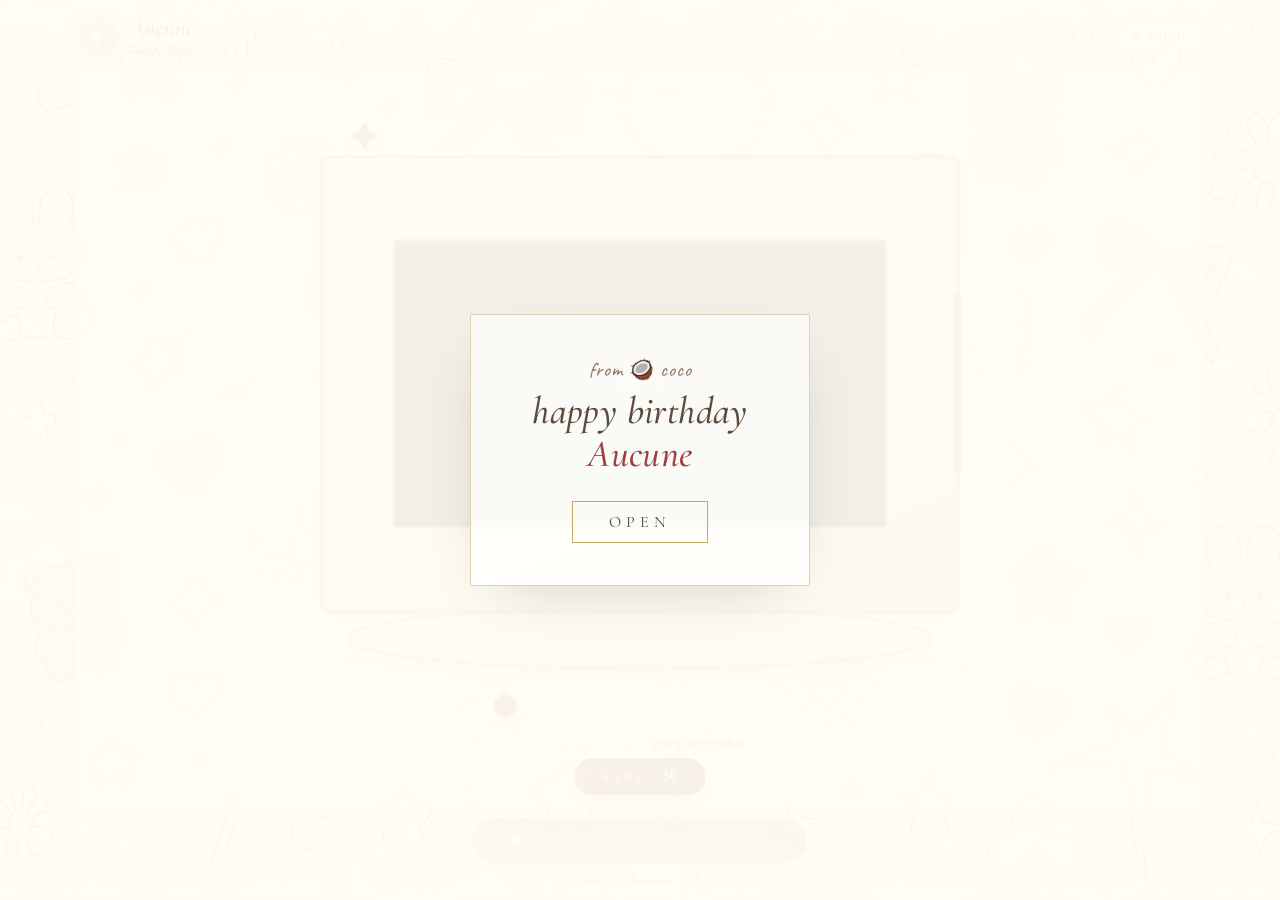
<file: index.html>
<!DOCTYPE html>
<html lang="zh-CN">
<head>
    <meta charset="UTF-8">
    <meta name="viewport" content="width=device-width, initial-scale=1.0, maximum-scale=1.0, user-scalable=no">
    <title>Happy Birthday · Aucune</title>
    <link rel="preconnect" href="https://fonts.googleapis.com">
    <link rel="preconnect" href="https://fonts.gstatic.com" crossorigin>
    <link href="https://fonts.googleapis.com/css2?family=Cormorant+Garamond:ital,wght@0,400;0,500;0,600;1,400&family=Caveat:wght@400;500;600&family=Quicksand:wght@300;400;500&family=Noto+Serif+SC:wght@300;400&display=swap" rel="stylesheet">
    <link rel="stylesheet" href="css/style.css?v=19">
</head>
<body>

    <!-- 极繁少女风背景 -->
    <div class="bg" aria-hidden="true"></div>

    <!-- 开场卡片 -->
    <div class="intro" id="intro">
        <div class="intro-card">
            <p class="intro-from">from 🥥 coco</p>
            <h1 class="intro-title">happy birthday<br><span>Aucune</span></h1>
            <button class="intro-btn" id="introBtn">open</button>
        </div>
    </div>

    <!-- 主舞台（单屏，不滚动） -->
    <main class="stage" id="stage">

        <!-- 顶栏 -->
        <header class="topbar">
            <div class="who">
                <div class="who-badge">
                    <span class="who-star">✦</span>
                </div>
                <div class="who-text">
                    <h1 class="who-name">Aucune</h1>
                    <p class="who-sub">happy birthday · 8.8</p>
                </div>
            </div>
            <button class="music" id="musicBtn" aria-label="music">
                <span class="music-dot"></span>
                <span class="music-label">music</span>
            </button>
        </header>

        <!-- 中间区：蛋糕制作台 + 信封（两界面切换） -->
        <section class="center">

            <!-- ===== 界面1：蛋糕制作台 ===== -->
            <div class="bakery" id="bakeryPanel">
                <!-- 蛋糕展示区（精致SVG立体蛋糕） -->
                <div class="cake-scene" id="cakeScene">
                    <svg class="cake-svg" viewBox="0 0 400 360" preserveAspectRatio="xMidYMax meet">
                        <defs>
                            <!-- 莫兰迪色系·明亮版：提亮明度，保持低饱和不荧光 -->
                            <radialGradient id="topG3" cx="50%" cy="50%" r="50%">
                                <stop offset="0%" stop-color="#FFF6F7"/><stop offset="100%" stop-color="#E8C2C9"/>
                            </radialGradient>
                            <radialGradient id="topG2" cx="50%" cy="50%" r="50%">
                                <stop offset="0%" stop-color="#FFF8F0"/><stop offset="100%" stop-color="#ECD0B8"/>
                            </radialGradient>
                            <radialGradient id="topG1" cx="50%" cy="50%" r="50%">
                                <stop offset="0%" stop-color="#FAF4FD"/><stop offset="100%" stop-color="#CCBEDB"/>
                            </radialGradient>
                            <linearGradient id="spongeG" x1="0" y1="0" x2="0" y2="1">
                                <stop offset="0%" stop-color="#F5DDBA"/><stop offset="100%" stop-color="#D9BD96"/>
                            </linearGradient>
                            <linearGradient id="sideG3" x1="0" y1="0" x2="0" y2="1">
                                <stop offset="0%" stop-color="#F7E5E9"/><stop offset="100%" stop-color="#CAA0AA"/>
                            </linearGradient>
                            <linearGradient id="sideG2" x1="0" y1="0" x2="0" y2="1">
                                <stop offset="0%" stop-color="#F8EAD8"/><stop offset="100%" stop-color="#CDA88C"/>
                            </linearGradient>
                            <linearGradient id="sideG1" x1="0" y1="0" x2="0" y2="1">
                                <stop offset="0%" stop-color="#E8DEF2"/><stop offset="100%" stop-color="#A894C0"/>
                            </linearGradient>
                            <linearGradient id="plateG" x1="0" y1="0" x2="0" y2="1">
                                <stop offset="0%" stop-color="#FFFFFF"/><stop offset="100%" stop-color="#E0D5C0"/>
                            </linearGradient>
                            <radialGradient id="shadowG" cx="50%" cy="50%" r="50%">
                                <stop offset="0%" stop-color="rgba(92,74,58,.22)"/><stop offset="100%" stop-color="transparent"/>
                            </radialGradient>
                        </defs>

                        <!-- 地面阴影 -->
                        <ellipse cx="200" cy="340" rx="175" ry="13" fill="url(#shadowG)"/>

                        <!-- 蛋糕盘 -->
                        <g class="g-plate">
                            <ellipse cx="200" cy="330" rx="172" ry="18" fill="url(#plateG)" stroke="#C9A961" stroke-width="1.5"/>
                            <ellipse cx="200" cy="324" rx="158" ry="12" fill="none" stroke="#E0D2B0" stroke-width="1"/>
                        </g>

                        <!-- === 第3层（底）侧高52：顶276底328 === -->
                        <g class="g-layer g-l3" data-layer="3">
                            <path class="l3-side sponge" d="M50,276 L50,328 Q200,346 350,328 L350,276" fill="url(#spongeG)"/>
                            <path class="l3-side cream3" d="M50,276 L50,328 Q200,346 350,328 L350,276" fill="url(#sideG3)" opacity="0"/>
                            <ellipse class="l3-top sponge-top" cx="200" cy="276" rx="150" ry="22" fill="url(#spongeG)"/>
                            <ellipse class="l3-top cream3-top" cx="200" cy="276" rx="150" ry="22" fill="url(#topG3)" opacity="0"/>
                            <!-- 侧面奶油抹痕：同色系淡高光（不再是扎眼的纯白） -->
                            <g class="deco-zone" data-layer="3"></g>
                        </g>

                        <!-- === 第2层（中）侧高46：顶230底276 === -->
                        <g class="g-layer g-l2" data-layer="2">
                            <path class="l2-side sponge" d="M85,230 L85,276 Q200,294 315,276 L315,230" fill="url(#spongeG)"/>
                            <path class="l2-side cream2" d="M85,230 L85,276 Q200,294 315,276 L315,230" fill="url(#sideG2)" opacity="0"/>
                            <ellipse class="l2-top sponge-top" cx="200" cy="230" rx="115" ry="18" fill="url(#spongeG)"/>
                            <ellipse class="l2-top cream2-top" cx="200" cy="230" rx="115" ry="18" fill="url(#topG2)" opacity="0"/>
                            <g class="deco-zone" data-layer="2"></g>
                        </g>

                        <!-- === 第1层（顶）侧高40：顶190底230 === -->
                        <g class="g-layer g-l1" data-layer="1">
                            <path class="l1-side sponge" d="M118,190 L118,230 Q200,248 282,230 L282,190" fill="url(#spongeG)"/>
                            <path class="l1-side cream1" d="M118,190 L118,230 Q200,248 282,230 L282,190" fill="url(#sideG1)" opacity="0"/>
                            <ellipse class="l1-top sponge-top" cx="200" cy="190" rx="82" ry="14" fill="url(#spongeG)"/>
                            <ellipse class="l1-top cream1-top" cx="200" cy="190" rx="82" ry="14" fill="url(#topG1)" opacity="0"/>
                            <g class="deco-zone" data-layer="1"></g>
                        </g>

                        <!-- 漂浮装饰 -->
                        <text class="float-deco fd1" x="30" y="40" font-size="16" fill="#A04040">✦</text>
                        <text class="float-deco fd2" x="365" y="55" font-size="14" fill="#C9A961">♡</text>
                        <text class="float-deco fd3" x="370" y="180" font-size="12" fill="#A04040">✦</text>
                    </svg>

                    <!-- 蜡烛（步骤4后显示，HTML定位在蛋糕顶部） -->
                    <div class="candles hidden" id="candles"></div>

                    <!-- 烤箱覆盖层 -->
                    <div class="oven" id="oven">
                        <div class="oven-window">
                            <div class="oven-glow" id="ovenGlow"></div>
                            <div class="oven-text">empty</div>
                        </div>
                        <div class="oven-handle"></div>
                    </div>

                    <!-- 裱花袋（步骤2出现） -->
                    <div class="pipe-bag" id="pipeBag">
                        <div class="bag-body"></div>
                        <div class="bag-tip"></div>
                    </div>
                    <!-- 奶油碗（步骤1出现） -->
                    <div class="cream-bowl" id="creamBowl">
                        <div class="bowl"></div>
                        <div class="cream-pile"></div>
                    </div>

                    <div class="sparkle-wrap" id="sparkleWrap"></div>
                    <p class="cake-hint">step <span id="litNum">1</span>/5 · <span id="stepHint">bake</span></p>
                </div>

                <!-- 步骤进度条 -->
                <div class="steps" id="steps">
                    <div class="step active" data-step="0">
                        <span class="step-num">1</span><span class="step-label">bake</span>
                    </div>
                    <div class="step-line"></div>
                    <div class="step" data-step="1">
                        <span class="step-num">2</span><span class="step-label">cream</span>
                    </div>
                    <div class="step-line"></div>
                    <div class="step" data-step="2">
                        <span class="step-num">3</span><span class="step-label">pipe</span>
                    </div>
                    <div class="step-line"></div>
                    <div class="step" data-step="3">
                        <span class="step-num">4</span><span class="step-label">decorate</span>
                    </div>
                    <div class="step-line"></div>
                    <div class="step" data-step="4">
                        <span class="step-num">5</span><span class="step-label">sign</span>
                    </div>
                </div>

                <!-- 当前步骤操作区 -->
                <div class="tools" id="tools">
                    <div class="tool-panel active" data-step="0">
                        <p class="tool-tip">put sponge in oven · 把蛋糕胚放进烤箱</p>
                        <button class="tool-btn" id="bakeBtn">bake · 烤</button>
                    </div>
                    <div class="tool-panel" data-step="1">
                        <p class="tool-tip">whisk cream & frost · 打发奶油抹面</p>
                        <p class="tool-done" id="creamStatus">frosting · 抹奶油中…</p>
                    </div>
                    <div class="tool-panel" data-step="2">
                        <p class="tool-tip">piping shells · 贝壳裱花中…</p>
                        <p class="tool-done" id="pipeStatus">piping · 裱花中…</p>
                    </div>
                    <div class="tool-panel" data-step="3">
                        <p class="tool-tip">pick topping & tap cake · 选装饰点蛋糕</p>
                        <div class="topping-palette" id="toppingPalette">
                            <button class="topping active" data-t="strawberry" title="草莓">
                                <svg viewBox="0 0 20 20" width="20" height="20"><path d="M10 4 C7 4 5 7 5 11 C5 15 7 17 10 17 C13 17 15 15 15 11 C15 7 13 4 10 4 Z" fill="#E8788C"/><path d="M7 4 L8 2 L10 3 L12 2 L13 4 L10 5 Z" fill="#7CB342"/><circle cx="8" cy="9" r=".6" fill="#fff"/><circle cx="11" cy="10" r=".6" fill="#fff"/><circle cx="9" cy="12" r=".6" fill="#fff"/><circle cx="12" cy="13" r=".6" fill="#fff"/></svg>
                            </button>
                            <button class="topping" data-t="macaron" title="马卡龙">
                                <svg viewBox="0 0 20 20" width="20" height="20"><ellipse cx="10" cy="7" rx="6" ry="2.5" fill="#F7C8D2"/><ellipse cx="10" cy="13" rx="6" ry="2.5" fill="#F7C8D2"/><rect x="4" y="8.5" width="12" height="3" fill="#FBE0D0"/><ellipse cx="10" cy="7" rx="6" ry="2.5" fill="none" stroke="#E8B0BC" stroke-width=".5"/></svg>
                            </button>
                            <button class="topping" data-t="flower" title="小花">
                                <svg viewBox="0 0 20 20" width="20" height="20"><g fill="#F7C8D2"><circle cx="10" cy="6" r="3"/><circle cx="6" cy="10" r="3"/><circle cx="14" cy="10" r="3"/><circle cx="8" cy="14" r="3"/><circle cx="12" cy="14" r="3"/></g><circle cx="10" cy="10" r="2" fill="#FBE3A0"/></svg>
                            </button>
                            <button class="topping" data-t="star" title="糖珠星">
                                <svg viewBox="0 0 20 20" width="20" height="20"><path d="M10 3 L12 8 L17 8.5 L13 12 L14 17 L10 14.5 L6 17 L7 12 L3 8.5 L8 8 Z" fill="#FBE3A0" stroke="#E8C878" stroke-width=".5"/></svg>
                            </button>
                        </div>
                        <p class="tool-hint">toppings: <span id="decoCount">0</span>/5</p>
                    </div>
                    <div class="tool-panel" data-step="4">
                        <p class="tool-tip">sign your name · 签个名留在蛋糕上</p>
                        <div class="sign-pad">
                            <canvas id="signCanvas"></canvas>
                            <button class="sign-clear" id="signClear" title="清除">clear</button>
                        </div>
                        <button class="tool-btn" id="signDone">done · 完成</button>
                    </div>
                    <div class="tool-panel" data-step="5">
                        <p class="tool-done">cake done ♡ light the candles</p>
                    </div>
                </div>
            </div>

            <!-- ===== 界面2：信封（吹蜡烛后切换显示） ===== -->
            <div class="env-stage" id="envPanel" hidden>
                <p class="env-title">a little note for you ♡</p>
                <div class="env-sleeve" id="envelope">
                    <!-- 信封外壳（封套） -->
                    <div class="sleeve-back"></div>
                    <!-- 信纸（藏在封套里，抽拉出来） -->
                    <div class="letter" id="letter">
                        <div class="letter-head">
                            <span class="letter-stamp">8.8</span>
                            <p class="letter-eyebrow">pour toi · 给你</p>
                        </div>
                        <div class="letter-body">
                            <p class="letter-main">天天开心</p>
                            <div class="letter-divider"><span>✦</span></div>
                            <p class="letter-sign">— coco ♡</p>
                        </div>
                        <div class="letter-foot">
                            <span class="letter-wax">C</span>
                            <p class="letter-date">08 · 08</p>
                        </div>
                    </div>
                    <!-- 封套前盖（V型开口，遮住信纸下半部） -->
                    <div class="sleeve-front">
                        <div class="sleeve-v"></div>
                        <div class="sleeve-label">A ♡ C</div>
                    </div>
                    <!-- 拉片（提示可抽） -->
                    <div class="sleeve-pull" id="sleevePull">↑ pull</div>
                </div>
                <p class="env-hint">tap to pull out · 轻触抽出</p>
            </div>

        </section>

        <!-- 底部：吹蜡烛 / 重做 -->
        <footer class="bottom" id="bottomBar">
            <button class="blow" id="blowBtn" disabled>
                <span class="blow-ico">✦</span>
                <span>make a wish · 许愿吹蜡烛</span>
            </button>
            <p class="foot-sign">coco ♡ Aucune · 8.8</p>
        </footer>

    </main>

    <!-- 许愿屏 -->
    <div class="wish" id="wish">
        <div class="wish-card">
            <p class="wish-deco">✦</p>
            <h3>make a wish</h3>
            <p class="wish-tip">close your eyes…</p>
            <button class="wish-blow" id="wishBlow">blow · 呼～</button>
        </div>
    </div>

    <div id="confetti" aria-hidden="true"></div>
    <div class="toast" id="toast">天天开心 ♡</div>

    <!-- 作者署名 -->
    <div class="credit">made with ♡ by coco</div>

    <audio id="bgAudio" loop>
        <source src="audio/happy_birthday.mp3" type="audio/mpeg">
    </audio>

    <script src="js/main.js?v=20"></script>
</body>
</html>
</file>
<file: css/style.css>
/* ===== RESET ===== */
*{margin:0;padding:0;box-sizing:border-box;-webkit-tap-highlight-color:transparent}
:root{
  --ink:#5C4A3A;
  --ink-soft:#8A7560;
  --gold:#C9A961;
  --gold-deep:#A8894A;
  --gold-soft:#E0D2B0;
  --rose:#A04040;
  --rose-deep:#7E2E2E;
  --rose-soft:#D9A4AB;
  --cream:#FBF5E8;
  --cream-2:#F5ECD9;
  --pink-1:#FCE4EC;
  --pink-2:#F7C8D2;
  --pink-3:#E59AA8;
  --mint:#C8E0D2;
  --lilac:#D8C5E8;
  --peach:#FBE0D0;
  --lemon:#FBE3A0;
  --sponge:#E8C9A0;
  --sponge-2:#D9B486;
  --serif:'Cormorant Garamond',serif;
  --hand:'Caveat',cursive;
  --en:'Quicksand',sans-serif;
  --cn:'Noto Serif SC',serif;
}
html,body{
  width:100%;height:100%;overflow:hidden;
  font-family:var(--cn);color:var(--ink);font-weight:300;
  -webkit-font-smoothing:antialiased;
}

/* ===== 极繁少女风背景 ===== */
.bg{
  position:fixed;inset:0;z-index:0;
  background-image:url('../images/bg_fancy.jpg');
  background-size:cover;background-position:center;
}
body::after{
  content:'';position:fixed;inset:0;z-index:1;pointer-events:none;
  background:rgba(255,253,245,.22);
}

/* ===== INTRO ===== */
.intro{
  position:fixed;inset:0;z-index:100;
  background:rgba(255,253,245,.94);
  display:flex;align-items:center;justify-content:center;
  transition:opacity .7s,visibility .7s;
}
.intro.hide{opacity:0;visibility:hidden;pointer-events:none}
.intro-card{
  text-align:center;padding:42px 44px;
  border:1px solid var(--gold-soft);border-radius:2px;
  background:rgba(255,255,255,.7);
  max-width:340px;width:calc(100% - 48px);
  box-shadow:0 20px 60px -28px rgba(92,74,58,.3);
  animation:cardIn .9s cubic-bezier(.22,1,.36,1);
}
.intro-from{font-family:var(--hand);font-size:1.25rem;color:var(--ink-soft);margin-bottom:8px;letter-spacing:.04em}
.intro-title{
  font-family:var(--serif);font-weight:500;font-style:italic;
  font-size:2.4rem;color:var(--ink);line-height:1.1;
  letter-spacing:.01em;margin-bottom:26px;
}
.intro-title span{color:var(--rose);font-style:italic}
.intro-btn{
  font-family:var(--serif);font-size:1rem;letter-spacing:.3em;
  text-transform:uppercase;color:var(--ink);
  background:transparent;border:1px solid var(--gold);
  padding:10px 36px;cursor:pointer;transition:all .3s;
}
.intro-btn:hover{background:var(--gold);color:#fff;letter-spacing:.4em}
@keyframes cardIn{from{opacity:0;transform:translateY(14px)}to{opacity:1;transform:translateY(0)}}

/* ===== STAGE ===== */
.stage{
  position:relative;z-index:2;
  width:100%;height:100vh;height:100dvh;
  max-width:1180px;margin:0 auto;
  padding:14px 24px 10px;
  display:flex;flex-direction:column;gap:8px;
}

/* ===== TOPBAR ===== */
.topbar{display:flex;justify-content:space-between;align-items:center;flex-shrink:0}
.who{display:flex;align-items:center;gap:11px}
.who-badge{
  width:46px;height:46px;border-radius:50%;
  background:linear-gradient(135deg,var(--pink-2),var(--rose-soft));
  display:flex;align-items:center;justify-content:center;
  box-shadow:0 4px 14px -4px rgba(229,154,168,.5),inset 0 0 0 2px rgba(255,255,255,.6);
  position:relative;
}
.who-badge::before{
  content:'';position:absolute;inset:-4px;border-radius:50%;
  border:1px dashed var(--gold);opacity:.7;
  animation:spin 12s linear infinite;
}
@keyframes spin{to{transform:rotate(360deg)}}
.who-star{color:#fff;font-size:1.1rem;filter:drop-shadow(0 1px 2px rgba(0,0,0,.15))}
.who-text{line-height:1.1}
.who-name{font-family:var(--serif);font-style:italic;font-weight:600;font-size:1.4rem;color:var(--ink)}
.who-sub{font-family:var(--hand);font-size:.95rem;color:var(--ink-soft)}
.music{
  display:flex;align-items:center;gap:8px;
  padding:6px 14px;background:rgba(255,255,255,.7);
  border:1px solid var(--gold-soft);border-radius:999px;
  cursor:pointer;font-family:var(--en);font-size:.7rem;
  letter-spacing:.18em;color:var(--ink-soft);
  text-transform:uppercase;transition:all .25s;
}
.music:hover{border-color:var(--gold);color:var(--ink)}
.music-dot{width:7px;height:7px;border-radius:50%;background:var(--gold-soft);transition:all .3s}
.music.on .music-dot{background:var(--rose);box-shadow:0 0 0 3px rgba(160,64,64,.18)}
.music.on{color:var(--ink)}

/* ===== CENTER ===== */
.center{
  flex:1;min-height:0;
  display:flex;align-items:stretch;justify-content:center;
  gap:22px;
}

/* ========== BAKERY (制作台) ========== */
.bakery{
  flex:1 1 60%;min-width:0;min-height:0;overflow:hidden;
  display:flex;flex-direction:column;
  background:rgba(255,253,245,.55);
  border:1px solid var(--gold-soft);border-radius:6px;
  padding:10px 14px 12px;
  box-shadow:0 8px 26px -16px rgba(92,74,58,.25);
  backdrop-filter:blur(2px);
}

/* 蛋糕展示区 */
.cake-scene{
  position:relative;flex:1;min-height:0;
  display:flex;align-items:center;justify-content:center;
  overflow:hidden;
}
.cake-svg{
  height:100%;width:auto;max-width:100%;
  display:block;
  filter:drop-shadow(0 8px 14px rgba(92,74,58,.18));
}
/* SVG蛋糕层显隐（胚先隐藏） */
.g-layer{opacity:0;transition:opacity .5s;transform-origin:50% 100%;transform:scaleY(0)}
.g-layer.shown{opacity:1;transform:scaleY(1)}
/* 奶油化：胚隐藏，奶油显示（丝滑渐入） */
.g-layer.creamed .sponge{opacity:0;transition:opacity 1s ease-out}
.g-layer.creamed .sponge-top{opacity:0;transition:opacity 1s ease-out}
.g-layer .cream3,.g-layer .cream2,.g-layer .cream1{transition:opacity 1.3s cubic-bezier(.22,.61,.36,1)}
.g-layer.creamed .cream3,.g-layer.creamed .cream2,.g-layer.creamed .cream1{opacity:1}
.g-layer.creamed .cream3-top,.g-layer.creamed .cream2-top,.g-layer.creamed .cream1-top{opacity:1;transition:opacity 1.3s cubic-bezier(.22,.61,.36,1) .25s}
/* 顶面奶油高光（增加立体感） */
.g-layer .cream3-top,.g-layer .cream2-top,.g-layer .cream1-top{filter:drop-shadow(0 1px 0 rgba(255,255,255,.6))}
/* 奶油流动光带（抹刀划过感） */
.g-layer .cream3,.g-layer .cream2,.g-layer .cream1{position:relative}
.g-layer.creamed .cream3,.g-layer.creamed .cream2,.g-layer.creamed .cream1{animation:creamGlow 1.6s ease-out}
@keyframes creamGlow{0%{filter:brightness(1.4)}40%{filter:brightness(1.15)}100%{filter:brightness(1)}}

/* 烤箱 */
.oven{
  position:absolute;top:50%;left:50%;transform:translate(-50%,-50%);
  width:58%;aspect-ratio:1.4/1;
  background:linear-gradient(160deg,#EFE6D3,#DCCFB4);
  border:2px solid var(--gold-deep);border-radius:8px;
  z-index:6;
  box-shadow:0 6px 18px -6px rgba(92,74,58,.4),inset 0 0 0 4px rgba(201,169,97,.15);
  transition:opacity .5s,transform .5s;
  display:flex;align-items:center;justify-content:center;
}
.oven.hide{opacity:0;transform:translate(-50%,-50%) scale(.6);pointer-events:none}
.oven-window{
  position:relative;width:78%;height:64%;
  background:linear-gradient(180deg,#3a2a20,#1a0f08);
  border:2px solid var(--gold-deep);border-radius:4px;
  overflow:hidden;display:flex;align-items:center;justify-content:center;
}
.oven-glow{
  position:absolute;inset:0;
  background:radial-gradient(circle at 50% 60%,rgba(255,140,40,.7),transparent 70%);
  opacity:0;transition:opacity .3s;
}
.oven.baking .oven-glow{opacity:1;animation:ovenFlick 1.2s ease-in-out infinite alternate}
@keyframes ovenFlick{from{opacity:.7}to{opacity:1}}
.oven-text{
  font-family:var(--en);font-size:.7rem;color:rgba(245,231,192,.5);
  letter-spacing:.2em;text-transform:uppercase;z-index:1;
}
.oven.baking .oven-text{color:rgba(255,200,100,.9)}
.oven-handle{
  position:absolute;right:-4px;top:50%;transform:translateY(-50%);
  width:8px;height:40%;background:var(--gold-deep);border-radius:2px;
}

/* 奶油碗（步骤1） */
.cream-bowl{
  position:absolute;right:4%;bottom:14%;z-index:5;
  display:flex;flex-direction:column;align-items:center;
  opacity:0;transform:translateY(8px);transition:all .4s;pointer-events:none;
}
.cream-bowl.show{opacity:1;transform:translateY(0)}
.bowl{
  width:46px;height:24px;
  background:linear-gradient(180deg,#fff,#E5D9BE);
  border:1.5px solid var(--gold);border-radius:0 0 50% 50%/0 0 100% 100%;
  box-shadow:0 3px 8px -3px rgba(92,74,58,.3);
}
.cream-pile{
  width:34px;height:22px;margin-bottom:-2px;
  background:radial-gradient(circle at 50% 70%,#fff,#F5ECD9);
  border-radius:50% 50% 40% 40%;
  box-shadow:inset 0 -3px 0 rgba(201,169,97,.15);
}

/* 裱花袋（步骤2） */
.pipe-bag{
  position:absolute;right:6%;top:30%;z-index:5;
  display:flex;flex-direction:column;align-items:center;
  opacity:0;transform:translateY(8px);transition:all .4s;pointer-events:none;
}
.pipe-bag.show{opacity:1;transform:translateY(0)}
.bag-body{
  width:26px;height:38px;
  background:linear-gradient(135deg,#fff,#E5D9BE);
  border:1.5px solid var(--gold-deep);
  border-radius:50% 50% 30% 30%/60% 60% 40% 40%;
  clip-path:polygon(20% 0,80% 0,100% 70%,50% 100%,0 70%);
}
.bag-tip{
  width:6px;height:10px;
  background:var(--gold-deep);
  clip-path:polygon(40% 0,60% 0,100% 100%,0 100%);
  margin-top:-2px;
}

/* SVG裱花点（保留兼容） */
.pipe-dot{transform-origin:50% 100%;animation:pipePop .4s cubic-bezier(.34,1.56,.64,1)}
@keyframes pipePop{from{transform:scale(0)}to{transform:scale(1)}}
/* SVG装饰物 */
.deco-item{transform-origin:50% 100%;animation:pipePop .4s cubic-bezier(.34,1.56,.64,1)}

/* 精致贝壳裱花（shell border）入场动画：奶油从袋中挤出弹出 */
.shell{
  transform-box:fill-box;
  transform-origin:50% 100%;
  animation:shellPop .55s cubic-bezier(.34,1.56,.64,1) both;
}
@keyframes shellPop{
  0%{opacity:0;transform:scale(.2) translateY(-6px)}
  55%{opacity:1;transform:scale(1.18) translateY(0)}
  80%{transform:scale(.96) translateY(-1px)}
  100%{opacity:1;transform:scale(1) translateY(0)}
}
/* 贝壳轻微呼吸（挤完后的奶油光泽感） */
.shell{transition:filter .3s}
.shell:hover{filter:brightness(1.06)}

/* 裱花袋挤压动画（piping 状态） */
.pipe-bag.piping{
  animation:bagSqueeze .45s ease-in-out infinite;
}
@keyframes bagSqueeze{
  0%,100%{transform:translateY(0) scaleX(1) scaleY(1)}
  50%{transform:translateY(2px) scaleX(.88) scaleY(1.08)}
}
.pipe-bag.piping .bag-body{
  animation:bagBodySqueeze .45s ease-in-out infinite;
}
@keyframes bagBodySqueeze{
  0%,100%{filter:brightness(1)}
  50%{filter:brightness(1.12)}
}
.pipe-bag.piping .bag-tip{
  animation:bagTipDrip .45s ease-in-out infinite;
}
@keyframes bagTipDrip{
  0%,100%{transform:scaleY(1)}
  50%{transform:scaleY(1.15)}
}

/* 漂浮装饰 */
.float-deco{animation:floatY 4s ease-in-out infinite}
.fd1{animation-delay:0s}
.fd2{animation-delay:1.3s}
.fd3{animation-delay:.7s}
@keyframes floatY{0%,100%{transform:translateY(0) rotate(0)}50%{transform:translateY(-10px) rotate(8deg)}}
.sparkle-wrap{position:absolute;inset:0;pointer-events:none;z-index:11;overflow:visible}
.cake-hint{
  position:absolute;left:50%;top:4px;transform:translateX(-50%);
  font-family:var(--en);font-size:.6rem;letter-spacing:.12em;
  color:var(--ink-soft);opacity:.7;white-space:nowrap;
  pointer-events:none;
}

/* 步骤进度条 */
.steps{
  display:flex;align-items:center;justify-content:center;
  gap:6px;flex-shrink:0;margin:6px 0 4px;
}
.step{
  display:flex;flex-direction:column;align-items:center;gap:2px;
  opacity:.4;transition:opacity .3s;
}
.step.active{opacity:1}
.step.done{opacity:.8}
.step-num{
  width:22px;height:22px;border-radius:50%;
  border:1px solid var(--gold);background:rgba(255,255,255,.7);
  display:flex;align-items:center;justify-content:center;
  font-family:var(--serif);font-size:.78rem;color:var(--ink-soft);
  transition:all .3s;
}
.step.active .step-num{background:var(--rose);color:#fff;border-color:var(--rose-deep);box-shadow:0 0 0 3px rgba(160,64,64,.18)}
.step.done .step-num{background:var(--gold);color:#fff;border-color:var(--gold-deep)}
.step-label{font-family:var(--en);font-size:.6rem;letter-spacing:.1em;color:var(--ink-soft);text-transform:lowercase}
.step.active .step-label{color:var(--ink)}
.step-line{width:24px;height:1px;background:var(--gold-soft)}
.step-line.done{background:var(--gold)}

/* 工具操作区 */
.tools{
  flex-shrink:0;min-height:62px;
  display:flex;align-items:center;justify-content:center;
}
.tool-panel{
  display:none;flex-direction:column;align-items:center;gap:6px;width:100%;
}
.tool-panel.active{display:flex;animation:fadeIn .3s}
@keyframes fadeIn{from{opacity:0;transform:translateY(4px)}to{opacity:1;transform:translateY(0)}}
.tool-tip{font-family:var(--en);font-size:.66rem;letter-spacing:.08em;color:var(--ink-soft);text-align:center}
.tool-btn{
  font-family:var(--serif);font-size:.88rem;letter-spacing:.18em;
  text-transform:uppercase;color:#fff;
  background:linear-gradient(135deg,var(--rose),var(--rose-deep));
  border:1px solid var(--rose-deep);
  padding:8px 26px;border-radius:999px;cursor:pointer;
  box-shadow:0 6px 18px -8px rgba(126,46,46,.55);
  transition:all .25s;
}
.tool-btn:hover{transform:translateY(-2px);letter-spacing:.22em}
.tool-btn:disabled{opacity:.5;cursor:not-allowed;transform:none}
.tool-hint{font-family:var(--en);font-size:.62rem;color:var(--ink-soft);letter-spacing:.06em}
.tool-done{font-family:var(--hand);font-size:1.1rem;color:var(--rose-deep);letter-spacing:.04em}

/* 签名区 */
.sign-pad{
  position:relative;
  width:280px;height:90px;
  background:#FFFBF0;
  border:1px solid var(--gold-soft);
  border-radius:4px;
  box-shadow:inset 0 1px 4px rgba(92,74,58,.08);
  overflow:hidden;
}
.sign-pad::after{
  content:'';position:absolute;left:12px;right:12px;bottom:14px;
  height:1px;background:repeating-linear-gradient(90deg,rgba(201,169,97,.35) 0 6px,transparent 6px 12px);
  pointer-events:none;
}
#signCanvas{
  display:block;width:280px;height:90px;
  cursor:crosshair;touch-action:none;
}
.sign-clear{
  position:absolute;right:6px;top:6px;
  font-family:var(--en);font-size:.6rem;letter-spacing:.08em;
  color:var(--ink-soft);background:rgba(255,255,255,.8);
  border:1px solid var(--gold-soft);border-radius:999px;
  padding:3px 10px;cursor:pointer;text-transform:uppercase;
  transition:all .2s;
}
.sign-clear:hover{color:var(--rose);border-color:var(--rose)}
#signDone{margin-top:2px}

/* 裱花调色板 */
.pipe-palette,.topping-palette{display:flex;gap:8px;align-items:center}
.pipe-color{
  width:24px;height:24px;border-radius:50%;cursor:pointer;
  border:2px solid rgba(255,255,255,.8);
  box-shadow:0 2px 5px rgba(0,0,0,.15);transition:all .2s;
}
.pipe-color.active{transform:scale(1.2);border-color:var(--rose);box-shadow:0 0 0 2px rgba(160,64,64,.3),0 2px 5px rgba(0,0,0,.15)}
.topping{
  width:30px;height:30px;border-radius:50%;cursor:pointer;
  border:1px solid var(--gold-soft);background:rgba(255,255,255,.7);
  display:flex;align-items:center;justify-content:center;font-size:.9rem;
  transition:all .2s;
}
.topping.active{transform:scale(1.15);border-color:var(--rose);box-shadow:0 0 0 2px rgba(160,64,64,.3)}

/* 蛋糕可点击状态 */
.cake-scene.clickable{cursor:pointer}
.cake-scene.clickable .cake-svg{filter:drop-shadow(0 8px 14px rgba(92,74,58,.18)) brightness(1.02)}
.cake-scene.clickable .g-layer.shown{cursor:pointer}

/* ========== CANDLES ========== */
/* 蜡烛容器：JS设置 left/top 定位到蛋糕顶层；transform 使容器底部对齐 top（蜡烛立于蛋糕顶上） */
.candles{
  position:absolute;
  transform:translate(-50%,-100%);
  display:flex;align-items:flex-end;justify-content:center;
  gap:6px;z-index:10;pointer-events:none;
  /* left/top 由 syncCandlesPos() 设置 */
}
.candles.hidden{display:none}
.candles.appear{animation:candlesRise .8s cubic-bezier(.34,1.56,.64,1)}
@keyframes candlesRise{
  from{opacity:0;transform:translate(-50%,-100%) translateY(20px) scale(.6)}
  to{opacity:1;transform:translate(-50%,-100%) translateY(0) scale(1)}
}
.candle{
  position:relative;cursor:pointer;
  display:flex;flex-direction:column;align-items:center;
  width:6px;flex-shrink:0;transition:transform .15s ease;pointer-events:auto;
}
.candle:hover{transform:translateY(-2px) scale(1.05)}
.candle:active{transform:translateY(0) scale(.98)}
.stick{
  position:relative;width:100%;height:20px;
  border-radius:1.5px 1.5px 1px 1px;
  background:repeating-linear-gradient(45deg,var(--pink-1) 0 2px,var(--pink-2) 2px 4px);
  box-shadow:inset -1.5px 0 0 rgba(0,0,0,.08),inset 1.5px 0 0 rgba(255,255,255,.35),inset 0 -2px 0 rgba(0,0,0,.07),0 1px 2px rgba(0,0,0,.12);
  overflow:visible;
}
.stick.c2{background:repeating-linear-gradient(45deg,#FFE8CC 0 2px,var(--peach) 2px 4px)}
.stick.c3{background:repeating-linear-gradient(45deg,#E8DCF0 0 2px,var(--lilac) 2px 4px)}
.stick.c4{background:repeating-linear-gradient(45deg,#D4EADC 0 2px,var(--mint) 2px 4px)}
.stick.c5{background:repeating-linear-gradient(45deg,#FFF2CC 0 2px,var(--lemon) 2px 4px)}
.stick.c6{background:repeating-linear-gradient(45deg,#FCE4EC 0 2px,#F8BBD0 2px 4px)}
.stick.c7{background:repeating-linear-gradient(45deg,#E1BEE7 0 2px,#CE93D8 2px 4px)}
.stripe{position:absolute;left:0;right:0;height:1px;background:rgba(255,255,255,.55);transform:skewY(-8deg)}
.stripe.s1{top:18%}.stripe.s2{top:38%}.stripe.s3{top:58%}.stripe.s4{top:78%}
.drip{position:absolute;top:0;width:30%;height:0;background:inherit;filter:brightness(1.05);border-radius:0 0 50% 50%;transition:height .6s ease}
.candle.on .drip{height:18%}
.drip.d1{left:14%}
.drip.d2{right:10%;transition-delay:.2s}
.candle.on .drip.d2{height:12%}
.wick{
  position:absolute;top:-4px;left:50%;transform:translateX(-50%);
  width:1px;height:4px;
  background:linear-gradient(180deg,#3a2a20 20%,#6B5A4A 100%);
  border-radius:1px;z-index:2;
}
.candle.on .wick{top:-5px;background:linear-gradient(180deg,#1a0f08,#3a2a20)}
.flame-wrap{
  position:absolute;top:-16px;left:50%;transform:translateX(-50%) scale(.2);
  width:9px;height:13px;opacity:0;
  transition:opacity .25s,transform .35s cubic-bezier(.34,1.56,.64,1);
  pointer-events:none;transform-origin:50% 100%;
}
.candle.on .flame-wrap{opacity:1;transform:translateX(-50%) scale(1);animation:flameFloat 2.4s ease-in-out infinite alternate}
@keyframes flameFloat{
  0%{transform:translateX(-50%) scale(1) rotate(-3deg)}
  50%{transform:translateX(-50%) scale(1.04,.96) rotate(2deg)}
  100%{transform:translateX(-50%) scale(.97,1.04) rotate(-2deg)}
}
.flame-glow{
  position:absolute;top:-3px;left:-5px;right:-5px;bottom:-4px;
  background:radial-gradient(circle at 50% 65%,rgba(255,200,100,.55) 0%,rgba(255,150,60,.28) 40%,transparent 75%);
  border-radius:50%;filter:blur(2px);animation:glowPulse 1.2s ease-in-out infinite alternate;
}
@keyframes glowPulse{from{opacity:.7;transform:scale(.95)}to{opacity:1;transform:scale(1.1)}}
.flame-outer{
  position:absolute;inset:0;
  background:radial-gradient(ellipse at 50% 75%,#FF8A3D 0%,#FF6B2A 45%,#E84A1F 75%,transparent 100%);
  border-radius:50% 50% 50% 50% / 65% 65% 35% 35%;
  filter:blur(.4px);transform-origin:50% 100%;animation:flickA .25s ease-in-out infinite alternate;
}
.flame-mid{
  position:absolute;inset:12% 18% 8% 18%;
  background:radial-gradient(ellipse at 50% 75%,#FFE08A 0%,#FFB84D 50%,#FF8A3D 90%);
  border-radius:50% 50% 50% 50% / 65% 65% 35% 35%;
  transform-origin:50% 100%;animation:flickB .2s ease-in-out infinite alternate;
}
.flame-inner{
  position:absolute;inset:32% 32% 22% 32%;
  background:radial-gradient(ellipse at 50% 70%,#FFFFFF 0%,#FFF9DC 40%,#FFE08A 85%);
  border-radius:50% 50% 50% 50% / 60% 60% 40% 40%;
  animation:flickC .18s ease-in-out infinite alternate;
}
@keyframes flickA{from{transform:scaleY(1) scaleX(1) rotate(-2deg)}to{transform:scaleY(1.08) scaleX(.95) rotate(2deg)}}
@keyframes flickB{from{transform:scaleY(.95) scaleX(1.06) rotate(1deg)}to{transform:scaleY(1.05) scaleX(.96) rotate(-1.5deg)}}
@keyframes flickC{from{transform:scale(1) translateY(0)}to{transform:scale(1.08) translateY(-2px)}}
.smoke{
  position:absolute;top:-15px;left:50%;transform:translateX(-50%);
  width:7px;height:7px;border-radius:50%;
  background:radial-gradient(circle,rgba(180,180,190,.6) 0%,transparent 70%);
  opacity:0;pointer-events:none;
}
.candle.blown .smoke{animation:smokeRise 1.4s ease-out forwards}
@keyframes smokeRise{
  0%{opacity:.8;transform:translate(-50%,0) scale(.4)}
  50%{opacity:.5;transform:translate(-40%,-16px) scale(1.2)}
  100%{opacity:0;transform:translate(-55%,-38px) scale(1.8)}
}

/* ========== 抽拉式信封 ========== */
.env-stage{
  display:flex;flex-direction:column;align-items:center;justify-content:center;
  flex:1 1 auto;gap:18px;min-height:0;overflow:hidden;
  padding:20px;
}
.env-stage[hidden]{display:none}
.env-title{
  font-family:var(--serif);font-style:italic;font-weight:500;
  font-size:1.4rem;color:var(--rose-deep);letter-spacing:.06em;
  text-align:center;opacity:0;transform:translateY(8px);
  transition:opacity .6s .2s,transform .6s .2s;
}
.env-stage.fade-in .env-title{opacity:1;transform:translateY(0)}
/* 面板淡出过渡 */
.bakery{transition:opacity .5s,transform .5s}
.bakery.fade-out{opacity:0;transform:scale(.96);pointer-events:none}
.bakery[hidden]{display:none !important}
.bottom{transition:opacity .5s,transform .5s}
.bottom.fade-out{opacity:0;transform:translateY(8px);pointer-events:none}
.bottom[hidden]{display:none !important}
.env-stage.fade-in{animation:envFadeIn .6s ease-out}
@keyframes envFadeIn{from{opacity:0;transform:scale(.94)}to{opacity:1;transform:scale(1)}}
.env-sleeve{
  position:relative;width:320px;height:226px;
  cursor:pointer;user-select:none;
  transition:transform .4s ease;
  overflow:hidden;
}
.env-sleeve.show-overflow{overflow:visible}
.env-sleeve:hover{transform:translateY(-3px)}
/* 封套背面 */
.sleeve-back{
  position:absolute;inset:0;
  background:linear-gradient(160deg,#FBF3E4,#EDDFC2);
  border:1.5px solid var(--gold-deep);border-radius:3px;
  box-shadow:0 10px 26px -10px rgba(92,74,58,.35);
  z-index:1;
}
/* 信纸（藏在封套内，初始下移隐藏） */
.letter{
  position:absolute;left:12px;right:12px;bottom:8px;top:8px;
  background:
    repeating-linear-gradient(0deg,transparent 0 24px,rgba(201,169,97,.1) 24px 25px),
    linear-gradient(180deg,#FFFCF4,#FBF5E8);
  border:1px solid var(--gold-soft);
  z-index:2;
  transform:translateY(78%);opacity:.6;
  transition:transform .9s cubic-bezier(.22,1,.36,1),opacity .5s;
  box-shadow:0 4px 14px -6px rgba(92,74,58,.3);
  display:flex;flex-direction:column;
  overflow:hidden;
  border-radius:2px;
}
.env-sleeve.open .letter{
  transform:translateY(-92%);
  opacity:1;
  box-shadow:0 18px 40px -12px rgba(92,74,58,.4);
}
.letter-head{
  display:flex;justify-content:space-between;align-items:center;
  padding:16px 18px 8px;
  border-bottom:1px dashed rgba(201,169,97,.35);
}
.letter-eyebrow{
  font-family:var(--serif);font-style:italic;font-size:.92rem;
  color:var(--ink-soft);letter-spacing:.06em;
}
.letter-stamp{
  font-family:var(--serif);font-weight:600;font-size:.8rem;
  color:#fff;background:var(--rose-deep);
  padding:4px 9px;border-radius:2px;
  transform:rotate(6deg);box-shadow:0 1px 3px rgba(0,0,0,.2);
}
.letter-body{
  flex:1;display:flex;flex-direction:column;align-items:center;justify-content:center;
  gap:10px;text-align:center;padding:0 18px;
}
.letter-main{
  font-family:var(--cn);font-weight:400;font-size:1.8rem;
  color:var(--rose-deep);letter-spacing:.22em;
  text-shadow:0 1px 0 rgba(255,255,255,.6);
}
.letter-divider{color:var(--gold);font-size:1.1rem}
.letter-sign{
  font-family:var(--hand);font-size:1.2rem;color:var(--ink-soft);
}
.letter-foot{
  display:flex;justify-content:space-between;align-items:center;
  padding:8px 18px 12px;
  border-top:1px dashed rgba(201,169,97,.35);
}
.letter-wax{
  width:30px;height:30px;border-radius:50%;
  background:radial-gradient(circle at 32% 28%,#C86060,var(--rose-deep) 70%);
  display:flex;align-items:center;justify-content:center;
  font-family:var(--serif);font-style:italic;font-size:.85rem;color:#F5E7C0;
  box-shadow:0 1px 3px rgba(0,0,0,.3),inset 0 0 0 1px rgba(255,255,255,.2);
}
.letter-date{
  font-family:var(--serif);font-style:italic;font-size:.82rem;
  color:var(--ink-soft);letter-spacing:.1em;
}
/* 封套前盖（带V型开口，遮住信纸下半部） */
.sleeve-front{
  position:absolute;left:0;right:0;bottom:0;height:62%;z-index:3;
  background:linear-gradient(160deg,#FBF3E4,#E5D9BE);
  border:1.5px solid var(--gold-deep);border-top:none;
  border-radius:0 0 3px 3px;
  overflow:hidden;
  box-shadow:0 -2px 8px -4px rgba(92,74,58,.2);
}
.sleeve-v{
  position:absolute;top:0;left:0;right:0;height:32px;
  background:linear-gradient(160deg,#F4ECD9,#DCCFB4);
  clip-path:polygon(0 0,100% 0,50% 100%);
}
/* 封套前盖在V口和印章区域内的边缘柔和过渡 */
.sleeve-front{padding-top:18px}
.sleeve-label{
  position:absolute;left:50%;bottom:14%;transform:translateX(-50%);
  font-family:var(--serif);font-style:italic;font-weight:600;
  font-size:.9rem;color:var(--gold-deep);letter-spacing:.12em;opacity:.6;
}
/* 拉片提示 */
.sleeve-pull{
  position:absolute;top:-18px;left:50%;transform:translateX(-50%);
  font-family:var(--en);font-size:.6rem;letter-spacing:.18em;
  color:var(--ink-soft);text-transform:uppercase;
  background:rgba(255,255,255,.8);border:1px solid var(--gold-soft);
  padding:2px 10px;border-radius:999px;
  animation:pullBounce 1.8s ease-in-out infinite;
  z-index:4;white-space:nowrap;
}
@keyframes pullBounce{0%,100%{transform:translateX(-50%) translateY(0);opacity:.7}50%{transform:translateX(-50%) translateY(-4px);opacity:1}}
.env-sleeve.open .sleeve-pull{opacity:0;transition:opacity .3s;animation:none}
.env-hint{font-family:var(--en);font-size:.66rem;letter-spacing:.16em;color:var(--ink-soft);text-transform:lowercase}

/* ===== BOTTOM ===== */
.bottom{display:flex;flex-direction:column;align-items:center;gap:6px;flex-shrink:0}
.blow{
  font-family:var(--serif);font-size:.95rem;letter-spacing:.18em;
  text-transform:uppercase;color:#fff;
  background:linear-gradient(135deg,var(--rose),var(--rose-deep));
  border:1px solid var(--rose-deep);
  padding:11px 34px;border-radius:999px;cursor:pointer;
  box-shadow:0 10px 26px -10px rgba(126,46,46,.55);
  transition:all .28s;display:flex;align-items:center;gap:10px;
}
.blow:hover:not(:disabled){transform:translateY(-2px);letter-spacing:.22em}
.blow:disabled{opacity:.4;cursor:not-allowed;box-shadow:none}
.blow-ico{font-size:.9rem}
.foot-sign{font-family:var(--hand);font-size:.95rem;color:var(--ink-soft);letter-spacing:.04em}

/* ===== WISH ===== */
.wish{position:fixed;inset:0;z-index:90;background:rgba(255,253,245,.96);display:none;align-items:center;justify-content:center}
.wish.show{display:flex;animation:fadeIn2 .3s}
@keyframes fadeIn2{from{opacity:0}to{opacity:1}}
.wish-card{
  text-align:center;padding:38px 40px;
  border:1px solid var(--gold-soft);border-radius:2px;
  background:rgba(255,255,255,.7);max-width:320px;
  animation:cardIn .5s cubic-bezier(.22,1,.36,1);
}
.wish-deco{font-size:1.7rem;color:var(--rose);margin-bottom:8px;animation:tw 2s ease-in-out infinite}
@keyframes tw{0%,100%{opacity:.5;transform:scale(.9)}50%{opacity:1;transform:scale(1.1)}}
.wish-card h3{font-family:var(--serif);font-style:italic;font-size:1.4rem;color:var(--ink);margin-bottom:8px}
.wish-tip{font-size:.85rem;color:var(--ink-soft);margin-bottom:24px;letter-spacing:.04em}
.wish-blow{
  font-family:var(--serif);font-size:.95rem;letter-spacing:.24em;
  text-transform:uppercase;color:var(--ink);
  background:transparent;border:1px solid var(--gold);
  padding:10px 32px;border-radius:999px;cursor:pointer;transition:all .3s;
}
.wish-blow:hover{background:var(--gold);color:#fff}

/* ===== TOAST ===== */
.toast{
  position:fixed;bottom:22px;left:50%;
  transform:translateX(-50%) translateY(16px);
  z-index:120;padding:8px 22px;
  background:rgba(255,255,255,.92);border:1px solid var(--gold-soft);
  border-radius:999px;font-family:var(--cn);font-size:.85rem;
  color:var(--ink);opacity:0;pointer-events:none;
  transition:opacity .35s,transform .35s;letter-spacing:.04em;
}
.toast.show{opacity:1;transform:translateX(-50%) translateY(0)}

/* ===== CONFETTI / SPARKLE ===== */
.confetti{position:fixed;top:-10px;pointer-events:none;z-index:110;opacity:.85;border-radius:1px;animation:fall linear forwards}
@keyframes fall{0%{transform:translateY(0) rotate(0);opacity:1}100%{transform:translateY(110vh) rotate(480deg);opacity:.6}}
.sparkle-p{position:fixed;pointer-events:none;z-index:111;font-size:10px;color:var(--gold);animation:sparkleOut .7s ease-out forwards}
@keyframes sparkleOut{
  0%{opacity:1;transform:translate(0,0) scale(1) rotate(0)}
  100%{opacity:0;transform:translate(var(--dx),var(--dy)) scale(.3) rotate(180deg)}
}

/* ===== CREDIT ===== */
.credit{
  position:fixed;bottom:6px;right:10px;z-index:5;
  font-family:var(--en);font-size:.6rem;letter-spacing:.12em;
  color:var(--ink-soft);opacity:.5;pointer-events:none;
  text-transform:lowercase;
}

/* ===== RESPONSIVE ===== */
@media(max-width:880px){
  .center{flex-direction:column;gap:8px}
  .bakery{flex:1 1 auto;padding:8px 10px 10px}
  .env-stage{flex:1 1 auto;gap:10px;padding:14px}
  .env-sleeve{width:290px;height:205px}
  .letter-main{font-size:1.3rem}
  .stage{padding:10px 16px 8px;gap:6px}
  .who-name{font-size:1.25rem}
  .stick{height:18px}
  .flame-wrap{top:-14px;width:8px;height:12px}
  .candle{width:5px}
  .candles{gap:4px}
  .wick{top:-3px;height:3px;width:1px}
  .smoke{top:-12px;width:6px;height:6px}
  .tool-tip{font-size:.62rem}
  .step-label{font-size:.55rem}
  .step-num{width:20px;height:20px;font-size:.7rem}
  .step-line{width:16px}
}
@media(max-width:520px){
  .env-sleeve{width:260px;height:184px}
  .letter-main{font-size:1.35rem;letter-spacing:.12em}
  .letter-eyebrow{font-size:.75rem}
  .letter-sign{font-size:.95rem}
  .blow{padding:9px 24px;font-size:.78rem;letter-spacing:.12em}
  .music-label{display:none}
  .music{padding:6px 10px}
  .intro-title{font-size:2rem}
  .stage{padding:8px 12px 6px}
  .who-name{font-size:1.1rem}
  .who-sub{font-size:.85rem}
  .who-badge{width:40px;height:40px}
  .foot-sign{font-size:.85rem}
  .stick{height:16px}
  .flame-wrap{top:-12px;width:7px;height:10px}
  .candle{width:4px}
  .candles{gap:3px}
  .wick{top:-3px;height:3px;width:1px}
  .smoke{top:-10px;width:5px;height:5px}
  .tool-btn{font-size:.78rem;padding:7px 20px}
  .pipe-color{width:20px;height:20px}
  .topping{width:26px;height:26px;font-size:.8rem}
  .bakery{padding:6px 8px 8px}
}
@media(prefers-reduced-motion:reduce){
  *,*::before,*::after{animation:none!important;transition:none!important}
}
</file>
